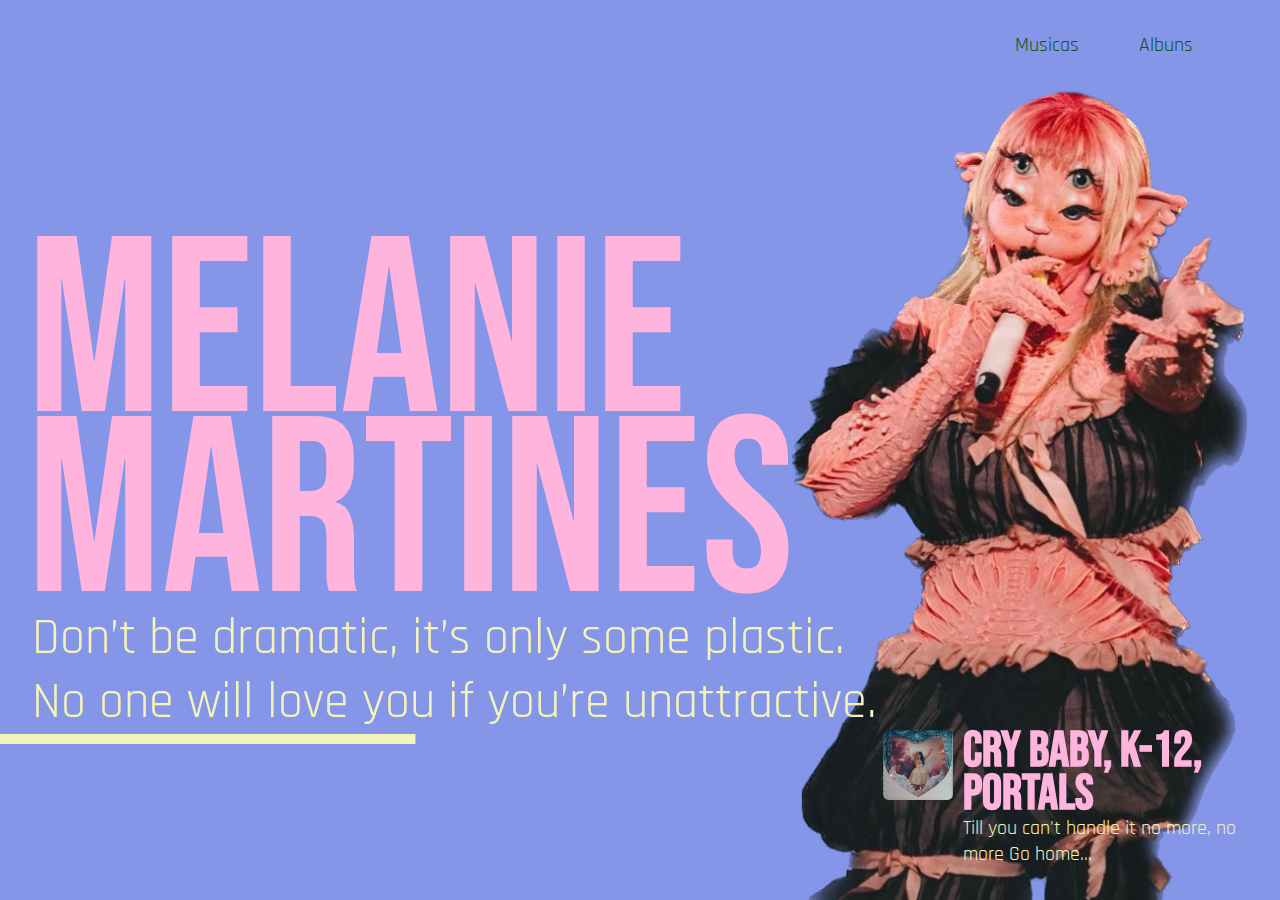
<file: listadeexercicio-main/listadeexercicio-main/Hideo/index.html>
<!DOCTYPE html>
<html lang="pt-br">
<head>
    <meta charset="UTF-8">
    <meta name="viewport" content="width=device-width, initial-scale=1.0">
    <link rel='shortcut icon' href='./image/K-12.jpg' />
    <link rel='stylesheet' href='./css/index.css' />
    <title> Melanie Martines </title>
</head>
<body>
    <section>
        <header class='menu'>
            <nav>
                <a href="#" id='logo'>
                
                </a>
                <div>
                    <a href="#" target="_blank">
                        Musicas
                    </a>
                    <a href="#" target="_blank">
                        Albuns
                    </a>
                    <a href="http://kojimaproductions.jp" target="_blank">
                       
                    </a>
                </div>
            </nav>
        </header>
        <main class='corpo'>
            <div class="perfil">
                <div class='text'>
                    <span>
                        Melanie Martines
                    </span>
                    <span>
                        Don’t be dramatic, it’s only some plastic. No one will love you if you’re unattractive. 
                    </span>
                </div>
                <div class='preview'>
                    <article>
                        <img src="./image/melanie martinez k-12 show and tell.jpg" alt="">
                        <main>
                            <h1> Cry Baby,
                                 K-12,
                                 Portals</h1>
                            <a href="#">
                                <span>Till you can't handle it no more, no more
                                    Go home...</span>
                            </a>
                        </main>
                    </article>
                </div>
            </div>
        </main>
    </section>
</body>
</html>
</file>
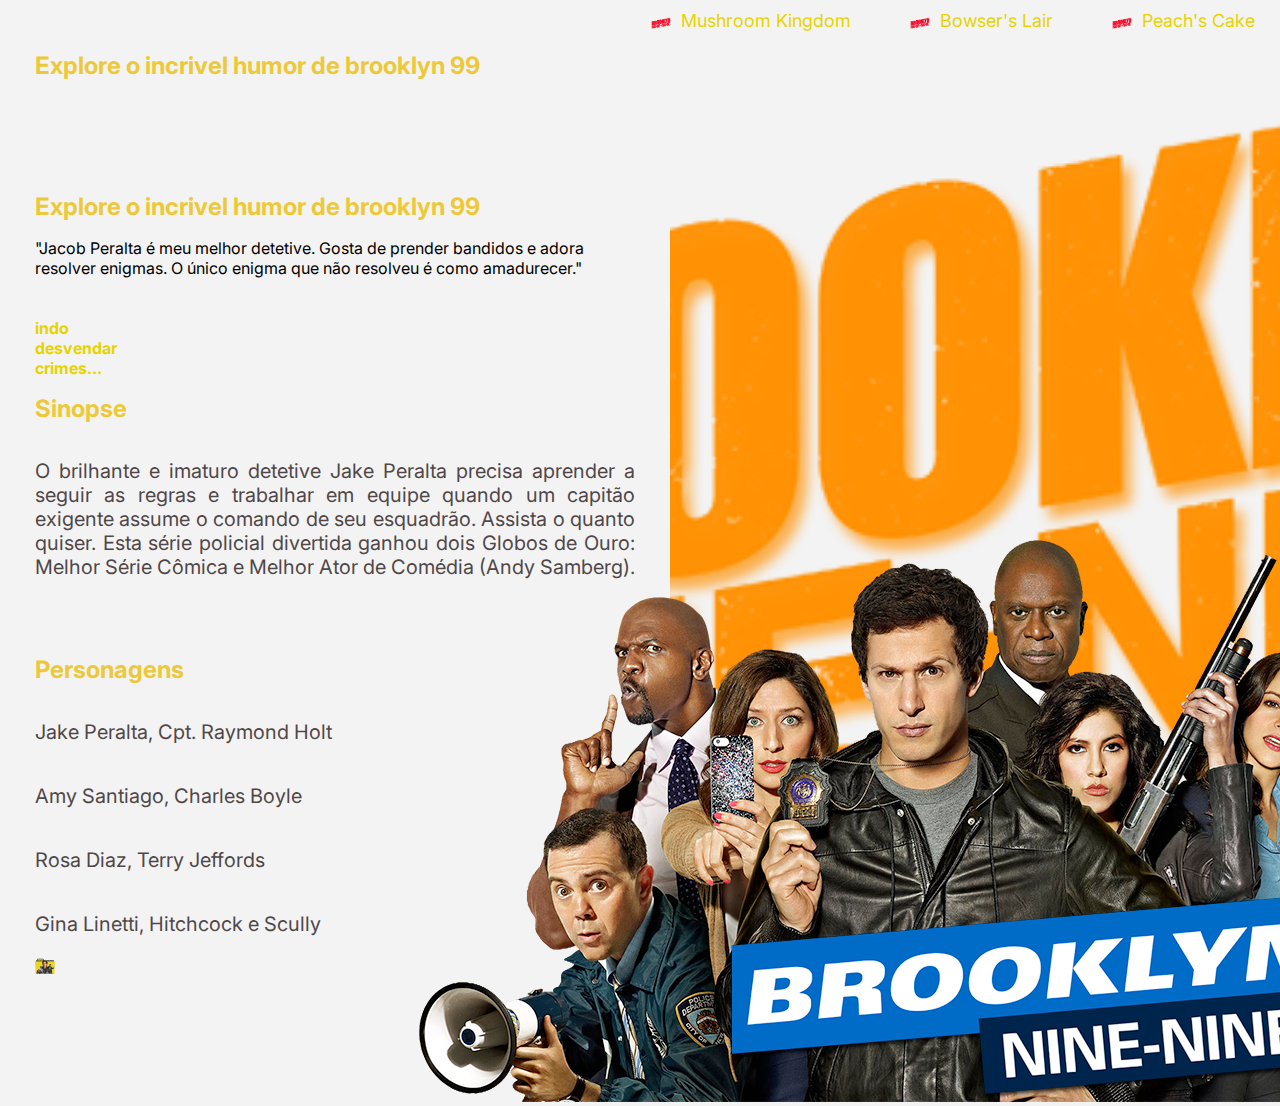
<file: listadeexercicio-main/listadeexercicio-main/Landing/index.html>
<!DOCTYPE html>
<html lang="pt-br">
<head>
    <meta charset="UTF-8">
    <meta name="viewport" content="width=device-width, initial-scale=1.0">
    <link rel='shortcut icon' href='./image/fundo.png' />
    <title>brooklyn 99</title>
    <link rel='stylesheet' href='./css/index.css' />
</head>
<body>
    <section class='landing'>
        <nav>
            <a href="" id='logo'>
                
            </a>
            <div>
                <a href=""><img src="./image/broo.png" alt=""> Mushroom Kingdom</a>
                <a href=""><img src="./image/broo.png" alt=""> Bowser's Lair</a>
                <a href=""><img src="./image/broo.png" alt=""> Peach's Cake</a>
            </div>
        </nav>
        <main>
            <article>
                <div>
                    
                   <p> <h1>Explore o incrivel humor de brooklyn 99</h1> </p>
                    <p><h1>Explore o incrivel humor de brooklyn 99</h1>
                        "Jacob Peralta é meu melhor detetive. Gosta de prender bandidos e adora resolver enigmas. O único enigma que não resolveu é como amadurecer."
                    </p>
                    <a href="">
                        indo desvendar crimes...</a>

                        <h1>Sinopse</h1>
                        <p>O brilhante e imaturo detetive Jake Peralta precisa aprender a seguir as regras e trabalhar em equipe quando um capitão exigente assume o comando de seu esquadrão. Assista o quanto quiser. Esta série policial divertida ganhou dois Globos de Ouro: Melhor Série Cômica e Melhor Ator de Comédia (Andy Samberg).</p>
                       <p>
                       <h1> Personagens</h1> 
                        <p>Jake Peralta,
                        
                         Cpt. Raymond Holt</p>
                        
                         <p>Amy Santiago,
                         Charles Boyle</p>
                        
                         <p>Rosa Diaz,
                       
                        Terry Jeffords</p>
                        
                        <p> Gina Linetti,
                        
                            Hitchcock e
                
                       
                         Scully</p>
                       
                      
                       
                       
                    </div>
                <footer>
                    <a href="https://www.adorocinema.com/series/serie-11542/temporada-21511/elenco/" target="_blank">
                        <img src="./image/fundo.png" alt="nintendo">
                    </a>
                    <a href=""></a>
                </footer>
            </article>
            <div id="character">
                <img src="./image/pngwing.com.png">
            </div>
            <div id='bg'>
                <img src="./image/broo.png" alt="" >
            </div>
        </main>
    </section>
</body>
</html>
</file>
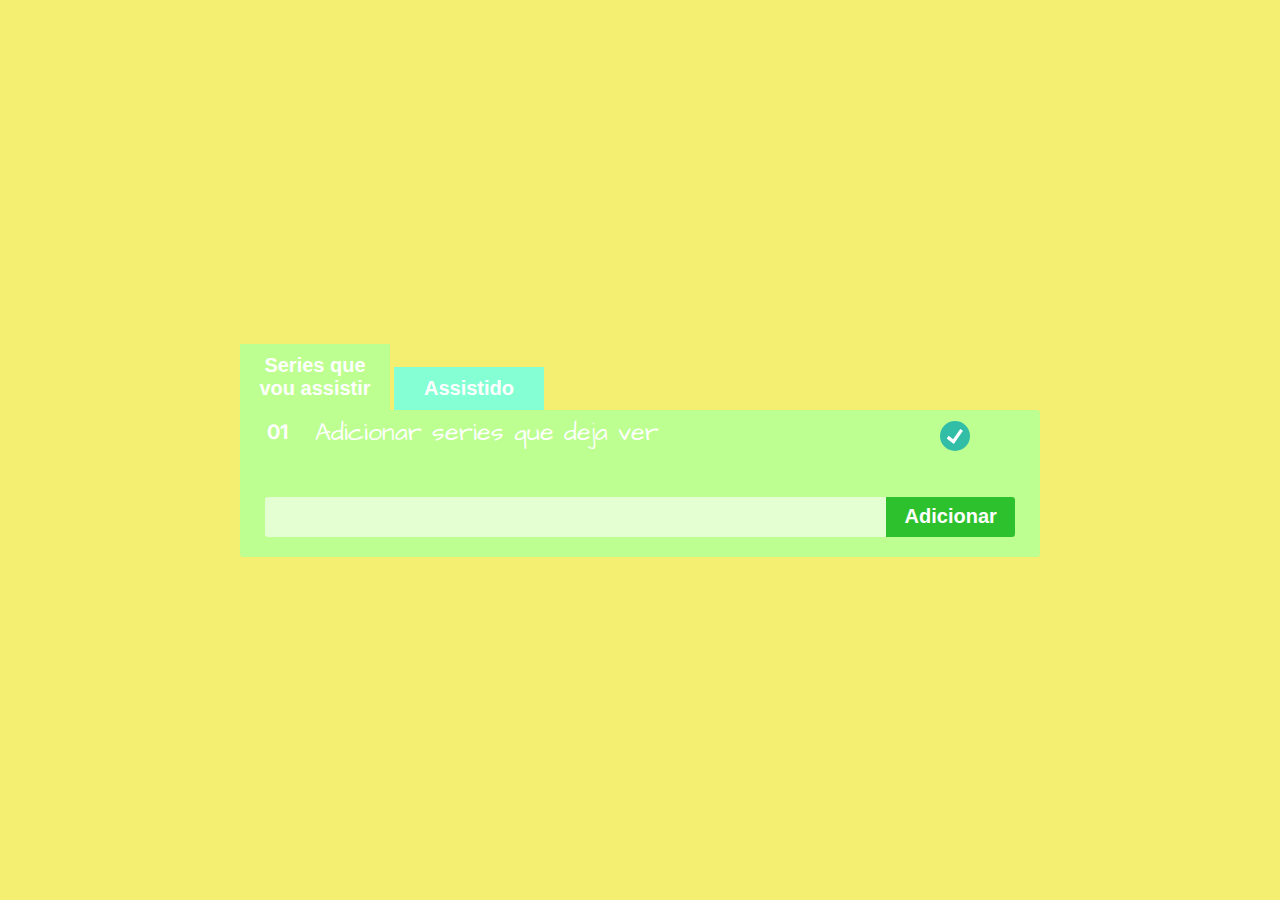
<file: listadeexercicio-main/listadeexercicio-main/Lista/index.html>
<!DOCTYPE html>
<html lang='pt-br'>
    <head>
        <meta charset='utf-8' />
        <meta name="viewport" content="width=device-width, initial-scale=1.0">
        <title>Lista</title>
        <script src='./javascript/index.js' defer ></script>
        <link rel='stylesheet' href='./css/index.css' />
    </head>
    <body>
        <main class="container">
            <nav>
                <button class="tab-button" onclick="LoadList(JSON.parse(localStorage.getItem('lists')).tasks);" id='tasks'>Series que vou assistir</button>
                <button class="tab-button" onclick="LoadList(JSON.parse(localStorage.getItem('lists')).complete, false);" id='complete'>Assistido</button>
            </nav>
            <ul class="list-container">
                <li class="list-item">
                    <h2>1</h2>
                    <span>Titulo 1</span>
                    <button class="list-item-complete">X</button>
                </li>
            </ul>
            <form onsubmit="AddTask()" action="" id='addTask'>
                <div class="list-item">
                    <input type="text" name="" id="item" required>
                    <button type="submit">Adicionar</button>
                </div>
            </form>
        </main>
    </body>
</html>
</file>
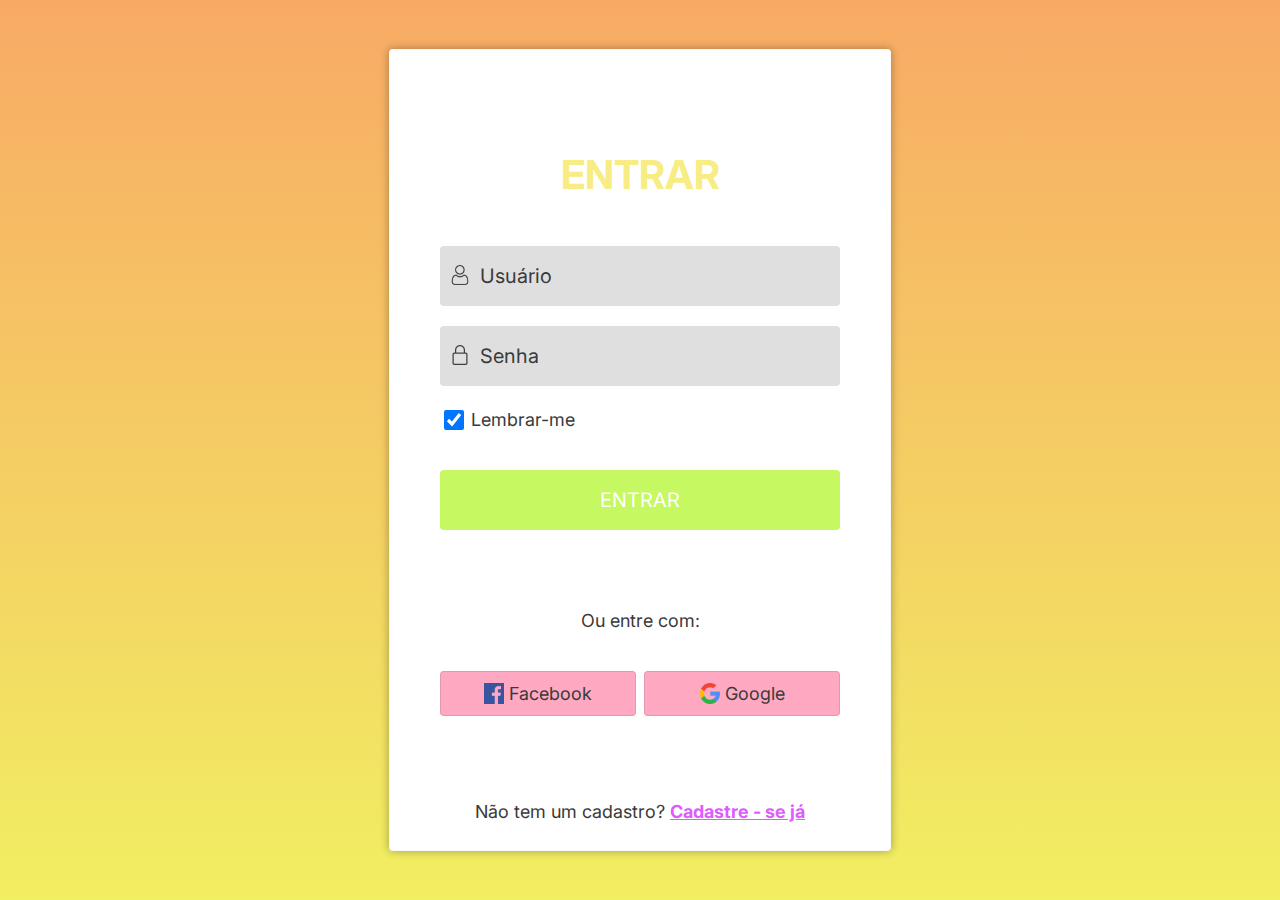
<file: listadeexercicio-main/listadeexercicio-main/Login/index.html>
<!DOCTYPE html>
<html lang='pt-br'>
    <head>
        <meta name="viewport" content="width=device-width, initial-scale=1.0">
        <meta charset='UTF-8' />
        <title>Formulario | Site</title>
        <link rel='stylesheet' href='./index.css'/>
    </head>
    <body>
        <main class='login'>
            <section>
                <form onsubmit="alert('Logado com sucesso!')" method="GET">
                    <h1>ENTRAR</h1>
                    <img src='./image/user.png' id='user-img' alt='Usuario'/>
                    <input type='text' id='user' placeholder='Usuário' required/>
                    <img src='./image/lock.png' id='password-img' alt='Cadeado'/>
                    <input type='password' id='password' placeholder='Senha' required/>
                    <input type="checkbox" checked id='remember' />
                    <span>Lembrar-me</span>
                    <input type='submit' value='ENTRAR' />
                    <span>Ou entre com:</span>
                    <div>
                        <button id='google'><div><img src='./image/facebook.png' alt='Logo Facebook' /><span>Facebook</span></div></button>
                        <button id='google'><div><img src='./image/google.png' alt='Logo Google' /><span>Google</span></div></button>
                    </div>
                    <span>Não tem um cadastro? <a href='#'>Cadastre&nbsp;-&nbsp;se&nbsp;já</a></span>
                </form>
            </section>
        </main>
    </body>
</html>
</file>
<file: listadeexercicio-main/listadeexercicio-main/Hideo/css/index.css>
@import url('https://fonts.googleapis.com/css2?family=Rajdhani&display=swap');
@import url('https://fonts.googleapis.com/css2?family=Bebas+Neue&display=swap');
:root{
    --main-color:  #8595e8;
    --text-color: #145417;
    --text-color-2: #ffb4de; 
    --highlight-color: rgb(243, 243, 186);
    --text-size-title: 250px;
    --text-size-subtitle: 50px;
    --text-size-links: 20px;
}
body{
    margin: 0px;
    padding: 0px;
    height: 100vh;
}
section{
    height: 100vh;
    background: var(--main-color);
    display: flex;
    flex-direction: column;
    align-items: center;
}

.menu{
    width: 95%;
    height: 10%;
}
.menu nav{
    height: 100%;
    display: flex;
    justify-content: space-between;
    align-items: center;
}
.menu nav a{
    font-size: var(--text-size-links);
    font-family: 'Rajdhani';
    color: var(--text-color);
    text-decoration: none;
    margin-left: 55px;
}
.menu nav a:hover{
    color: var(--text-color-2);
}
.menu nav a:last-of-type{
    color: var(--highlight-color);
}
.menu nav a:last-of-type:hover{
    color: var(--text-color-2);
}
#logo{
    margin: 0;
}
#logo img{
    height: 70px;
    filter: invert();
}
.corpo{
    height: 90%;
    position: relative;
    width: 95%;
    display: flex;
    flex-direction: row;
    justify-content: space-between;
    margin: 0;
    padding: 0;
}
.perfil{
    width: 100%;
    color: var(--text-color-2);
    display: flex;
    flex-direction: row;
    justify-content: center;
    background-image: url('../image/Melanie\ Martinez\ png.png');
    background-size: contain;
    background-repeat: no-repeat;
    background-position: right bottom;
}
.text{
    align-self: center;
    display: flex;
    flex-direction: column;
    width: 70%;
}
.text span:nth-of-type(1){
    font-family: 'Bebas Neue';
    font-size: var(--text-size-title);
    line-height: 180px;
    margin: 0;
    padding: 0;
    transform: translateX(-5px);
}
.text span:nth-of-type(2){
    font-family: 'Rajdhani';
    font-size: var(--text-size-subtitle);
    color: var(--highlight-color)
}
.text span:nth-of-type(2)::after{
    display: block;
    content: "";
    transform: translateX(-10%);
    width: 50%;
    height: 10px;
    background-color: var(--highlight-color);
}
.preview{
    height: auto;
    width: 30%;
    height: 100%;
    display: flex;
    justify-content: flex-end;
    align-items: flex-end;
}
.preview article{
    height: 70px;
    margin-bottom: 100px;
    display: flex;
    align-items: flex-start;
    color: var(--text-color-2);
}
.preview article main{
    font-family: 'Bebas Neue';
    padding: 0 10px;
    display: flex;
    flex-direction: column;
    justify-content: flex-start;
    align-items: flex-start;
}
.preview article img{
    height: 70px;
    border-radius: .35rem;
}
.preview article main h1{
    vertical-align: bottom;
    line-height: 85%;
    height: 70%;
    font-size: var(--text-size-subtitle);
    margin: 0;
}
.preview article main a{
    color: var(--highlight-color);
    text-decoration: none;
}
.preview article main a:hover{
    color: var(--text-color-2);
}
.preview article main a span{
    width: auto;
    display: block;
    font-family: 'Rajdhani';
    font-size: var(--text-size-links);
    margin: 0;
    padding: 0;
}
@media only screen and (max-width: 600px) {
    :root{
        --main-color: #191919;
        --text-color: #c5c7c7;
        --text-color-2: white;
        --highlight-color: #324bcb;
        --text-size-title: 100px;
        --text-size-subtitle: 30px;
        --text-size-links: 15px;
    }
    #logo{
        height: 100%;
        display: flex;
        align-items: center;
    }
    #logo img{
        height: 90%;
    }
    .menu nav div{
        width: 100%;
        display: flex;
        flex-direction: row;
        justify-content: space-evenly;
    }
    .menu nav a{
        font-size: var(--text-size-links);
        font-family: 'Rajdhani';
        color: var(--text-color);
        text-decoration: none;
        margin-left: 25px;
    }
    .menu nav a:nth-of-type(3){
        display: none;
    }
    .corpo{
        justify-content: flex-start;
        align-items: flex-start;
    }
    .perfil{
        height: 100%;
        justify-content: flex-start;
        align-items: flex-start;
    }
    .text{
        align-self: center;
        display: flex;
        flex-direction: column;
        width: 95%;
        height: 95%;
    }
    .text span:nth-of-type(1){
        font-family: 'Bebas Neue';
        font-size: var(--text-size-title);
        line-height: 80px;
    }
    .text span:nth-of-type(2)::after{
        display: block;
        content: "";
        transform: translateX(-36%);
        width: 70%;
        height: 10px;
        background-color: var(--highlight-color);
    }
    .preview{
        display: none;
    }
}
</file>
<file: listadeexercicio-main/listadeexercicio-main/Landing/css/index.css>
@import url('https://fonts.googleapis.com/css2?family=Inter&display=swap');
        :root{
            --bg-color: rgb(243, 243, 243);
            --text-color: #e6d300;
            --text-color-hover: #5c5b4b;
            --text-menu-size: 18px;
            --text-title-size: 24px;
            --text-subtitle-size: 20px;
            --text-subtitle-color: #504748;
        }
        body{
            font-family: 'Inter';
            margin:0;
            padding: 0;
            background: var(--bg-color);
        }
        .landing{
            width: 100%;
            height: 100vh;
            display: flex;
            flex-direction: column;

        }
        .landing nav{
            z-index: 2;
            height: auto;
            display: flex;
            flex-direction: row;
            justify-content: space-between;
            align-items: center;
            width: 100%;
        }
        .landing nav div a{
            position: relative;
            margin: 0px 25px;
            text-decoration: none;
            font-size: var(--text-menu-size);
            color: var(--text-color);
            transition: .2s color ease-in-out;
        }
        .landing nav div a:hover{
            color: var(--text-color-hover);
        }
        .landing nav div a img{
            transition: .2s filter ease-in-out;
            filter: invert(16%) sepia(70%) saturate(4646%) hue-rotate(345deg) brightness(89%) contrast(121%);
            transform: translateY(18%);
            width: 30px;
        }
        .landing nav div a:hover img{
            filter: invert(93%) sepia(17%) saturate(1607%) hue-rotate(292deg) brightness(112%) contrast(108%);        }

        #logo{
            margin: 20px 25px;
        }
        #logo img{
            width: 50px;
        }
        .landing main{
            height: 100%;
            display: flex;
            flex-direction: row;
        }
        .landing main article{
            display: flex;
            flex-direction: column;
            justify-content: center;
            align-self: center;
            margin: 0 35px;
            max-width: 600px;
            height: 100%;
        }
        .landing main article div{
            flex: 6;
            display: flex;
            flex-direction: column;
            justify-content: center;
        }
        .landing main article div h1{
            font-size: var(--text-title-size);
            color:#edc93a;
        }
        .landing main article div p{
            color: var(--text-subtitle-color);
            font-size: var(--text-subtitle-size);
            text-align: justify;
        }
        .landing main article div a{
            color: var(--text-color);
            font-size: var(--text-subtitle-size) -2;
            text-decoration: none;
            font-weight: bold;
            width: 100px;
        }
        .landing main article div a:hover{
            color: var(--text-color-hover);
        }
        .landing main article footer{
            display: flex;
            align-items: flex-end;
            flex: 1;
            margin-bottom: 5px;
        }
        .landing main article footer a img{
            max-height: 20px;
        }
        .landing main div{
            width: 100%;
        }
        #bg{
            overflow: hidden;
        }
        #bg img{
            
            z-index: 1;
            width: 100%;
            height: 100%;
            object-fit: cover;
            filter: opacity(100);
            
        }
        #character{
            z-index: 1;
            position: absolute;
            top: 60%;
            left: 30%;
           
            animation: Mario 1s infinite alternate ease-in-out;
        }
        @keyframes Mario{
            from {
                transform: rotate(-.5deg);
            }
            to {
                transform: rotate(.5deg);
            }
        }
</file>
<file: listadeexercicio-main/listadeexercicio-main/Lista/css/index.css>
@import url('https://fonts.googleapis.com/css2?family=Architects+Daughter&family=Inter&display=swap');
:root{
    --text-color-1: white;
    --bg-color: #f5ef71;
    --main-container-color: #def964;
    --color1: #a6fa71;
    --color2: #85ffd4;
    --color3: #94daf0;
    --color4: #bdff91;
    --radius: .20rem;
}
body{
    font-family: 'Inter';
    padding: 0;
    margin: 0;
    background: var(--bg-color);
    color: white;
    min-height: 100vh;
    display: flex;
    flex-direction: column;
    justify-content: center;
    align-items: center;
}
.tab-button{
    outline: none;
    border: none;
    padding: 10px;
    width: 150px;
    color: var(--text-color-1);
    background: var(--color2);
    font-size: 20px;
    font-weight: bold
}
.tab-button:disabled{
    background: var(--color4);
}
.container{
    margin: 0 20px;
    width: 800px;
}
.list-container{
    margin: 0;
    padding: 0px;
    background: var(--color4);
    border-top-right-radius: var(--radius);
}
.list-container .list-item:nth-child(even){
    background: rgba(0, 0, 0, 0.152);
}
.list-item{
    display: flex;
    justify-content: space-between;
    align-content: center;
    padding: 10px 0px;
    margin: 0;
}
.list-item h2{
    text-align: center;
    font-size: 20px;
    margin: 0 10px;
    width: 10%;
}
.list-item span{
    font-size: 25px;
    line-height: 25px;
    width: 100%;
    font-family: 'Architects Daughter';
}
#addTask{
    margin: 0;
    padding: 20px 5px 10px;
    background: var(--color4);
    border-bottom-left-radius: var(--radius);
    border-bottom-right-radius: var(--radius);
}
#addTask button{
    width: 20%;
    border: none;
    height: 40px;
    font-weight: bold;
    font-size: 20px;
    border-top-right-radius: var(--radius);
    border-bottom-right-radius: var(--radius);
    color: white;
    padding: 0 10px;
    margin-right: 20px;
    background: rgb(45, 194, 45);
}
#addTask button:hover{
    background: rgb(71, 221, 71);
}
.list-item input{
    width: 100%;
    border: none;
    padding: 0;
    margin: 0;
    margin-left: 20px;
    background: rgba(255, 255, 255, 0.59);
    border-top-left-radius: var(--radius);
    border-bottom-left-radius: var(--radius);
    outline: none;
    text-indent: 10px;
    color: white;
    font-size: 20px;
    font-family: 'Architects Daughter';
}

.list-item-complete{
    position: relative;
    text-align: center;
    border: none;
    background-color: transparent;
    color: white;
    font-size: 20px;
    font-weight: bold;
    margin: 0 8%;
    outline: none;
}
.list-item-complete img{
    position: relative;
    height: 30px;
    width: 30px;
}
.list-item-complete img:hover{
   filter: saturate(150%);
}
.list-item-delete{
    position: relative;
    text-align: center;
    border: none;
    background-color: transparent;
    color: white;
    font-size: 20px;
    font-weight: bold;
    margin: 0 1%;
    outline: none;
}
.list-item-delete img{
    position: relative;
    height: 30px;
    width: 30px;
}
.list-item-delete img:hover{
   filter: saturate(150%);
}
.list-item-readd{
    position: relative;
    text-align: center;
    border: none;
    background-color: transparent;
    color: white;
    font-size: 20px;
    font-weight: bold;
    margin: 0 4%;
    margin-left: 0%;
    outline: none;
}
.list-item-readd img{
    position: relative;
    height: 30px;
    width: 30px;
}
.list-item-readd img:hover{
   filter: saturate(150%);
}
</file>
<file: listadeexercicio-main/listadeexercicio-main/Login/index.css>
@import url('https://fonts.googleapis.com/css2?family=Inter&display=swap');            
:root{
    --main-bg-color: rgb(255, 255, 255);
    --main-text-color: rgb(247, 237, 132);
    --radius: .25rem;
    --login-input-color: rgba(0, 0, 0, 0.124);
    --login-text-color: rgb(58, 58, 58);
    --login-input-height: 60px;
    --login-input-width: 100%;
}
body{
    font-family: 'Inter';
    margin: 0;
    padding: 0;
    width: 100vw;
    height: 100vh;
    background: rgb(254, 117, 117);
    background: linear-gradient(180deg, rgb(248, 170, 101) 0%, rgb(241, 239, 98) 100%);
}
.login{
    flex: 1;
    color: var(--main-text-color);
}
.login section{
    position: absolute;
    top: 50%;
    left: 50%;
    transform: translate(-50%, -50%);
    width: 500px;
    height: 800px;
    background-color: var(--main-bg-color);
    border-radius: var(--radius);
    border: solid 1px rgba(0, 0, 0, 0.029);
    box-shadow: 0px 0px 10px rgba(0, 0, 0, 0.33);
}
.login form{
    position: relative;
    display: block;
    width: 80%;
    height: 80%;
    margin: auto;
    margin-top: 20%;
    padding: 0;
}
.login h1{
    margin-top: 0;
    font-size: 40px;
    text-align: center;
}
.login input{
    font-family: 'Inter';
    margin-top: 20px;
    border: none;
    font-size: 20px;
    color: var(--login-text-color);
    border-radius: var(--radius);
    height: var(--login-input-height);
    width: var(--login-input-width);
}
.login input[type=submit]{
    display: block;
}
.login input[type=text], input[type=password]{
    background: var(--login-input-color);
    text-indent: 40px;
    margin: auto;
    margin-top: 20px;
    padding: 0;
    outline: none;
    border: 0;
}
.login input[type=submit]{
    margin-top: 40px;
    background: #c6f861;
    color: white;
    transition: background .3s;
}
.login input[type=submit]:hover{
    background: #96e9fc;
}
.login #user-img, #password-img{
    position: absolute;
    transform: translate(50%, 195%);
    width: 20px;
    height: 20px;
}
.login input::placeholder{
    color: var(--login-text-color);
    font-size: 20px;
}
.login input[type=checkbox]{
    height: 20px;
    width: 20px;
    transform: translateY(20%);
}
.login span{
    font-family: 'Inter';
    font-size: 18px;
    color: var(--login-text-color);
}
.login span:nth-of-type(2){
    margin-top: 80px;
    margin-bottom: 40px;
    display: block;
    text-align: center;
}
.login span:nth-of-type(3){
    position: absolute;
    width: 100%;
    bottom: -5%;
    display: block;
    text-align: center;
}
.login span:nth-of-type(3) a{
    color: rgb(221, 92, 253);
    font-weight: bold;
}
.login span:nth-of-type(3) a:hover{
    font-weight: normal;
}
.login form div{
    width: 100%;
    display: flex;
    justify-content: space-between;
}
.login button{
    border-radius: var(--radius);
    border: 1px solid rgba(63, 63, 63, 0.145);
    background-color: rgb(255, 168, 193);
    width: 49%;
    height: 45px;
    transition: background .3s;
}
.login button:hover{
    background-color: var(--login-input-color);
}
.login button div{
    justify-content: center;
    margin: auto;
}
.login button img{
    width: 20px;
    margin-right: 5px;
}

@media only screen and (max-width: 600px){
    .login section{
        width: 80vw;
        height: auto;
        padding-bottom: 110px;
    }
    .login h1{
        margin-bottom: 0;
    }
    .login form{
        margin-top: 5%;
    }
    .login input{
        margin-top: 5px;
    }
    .login input[type=submit]{
        margin-top: 10px;
    }
    .login #user-img{
        position: absolute;
        transform: translate(50%, 195%);
        width: 20px;
        height: 20px;
    }
    .login #password-img{
        position: absolute;
        transform: translate(50%, 125%);
        width: 20px;
        height: 20px;
    }
    .login button{
        overflow: hidden;
    }
    .login button div span{
        font-size: 14px;
    }
    .login span:nth-of-type(2){
        margin-top: 20px;
        margin-bottom: 10px;
        display: block;
        text-align: center;
    }
    .login span:nth-of-type(3){
        position: absolute;
        width: 100%;
        bottom: -20%;
        display: block;
        text-align: center;
    }
}
</file>
